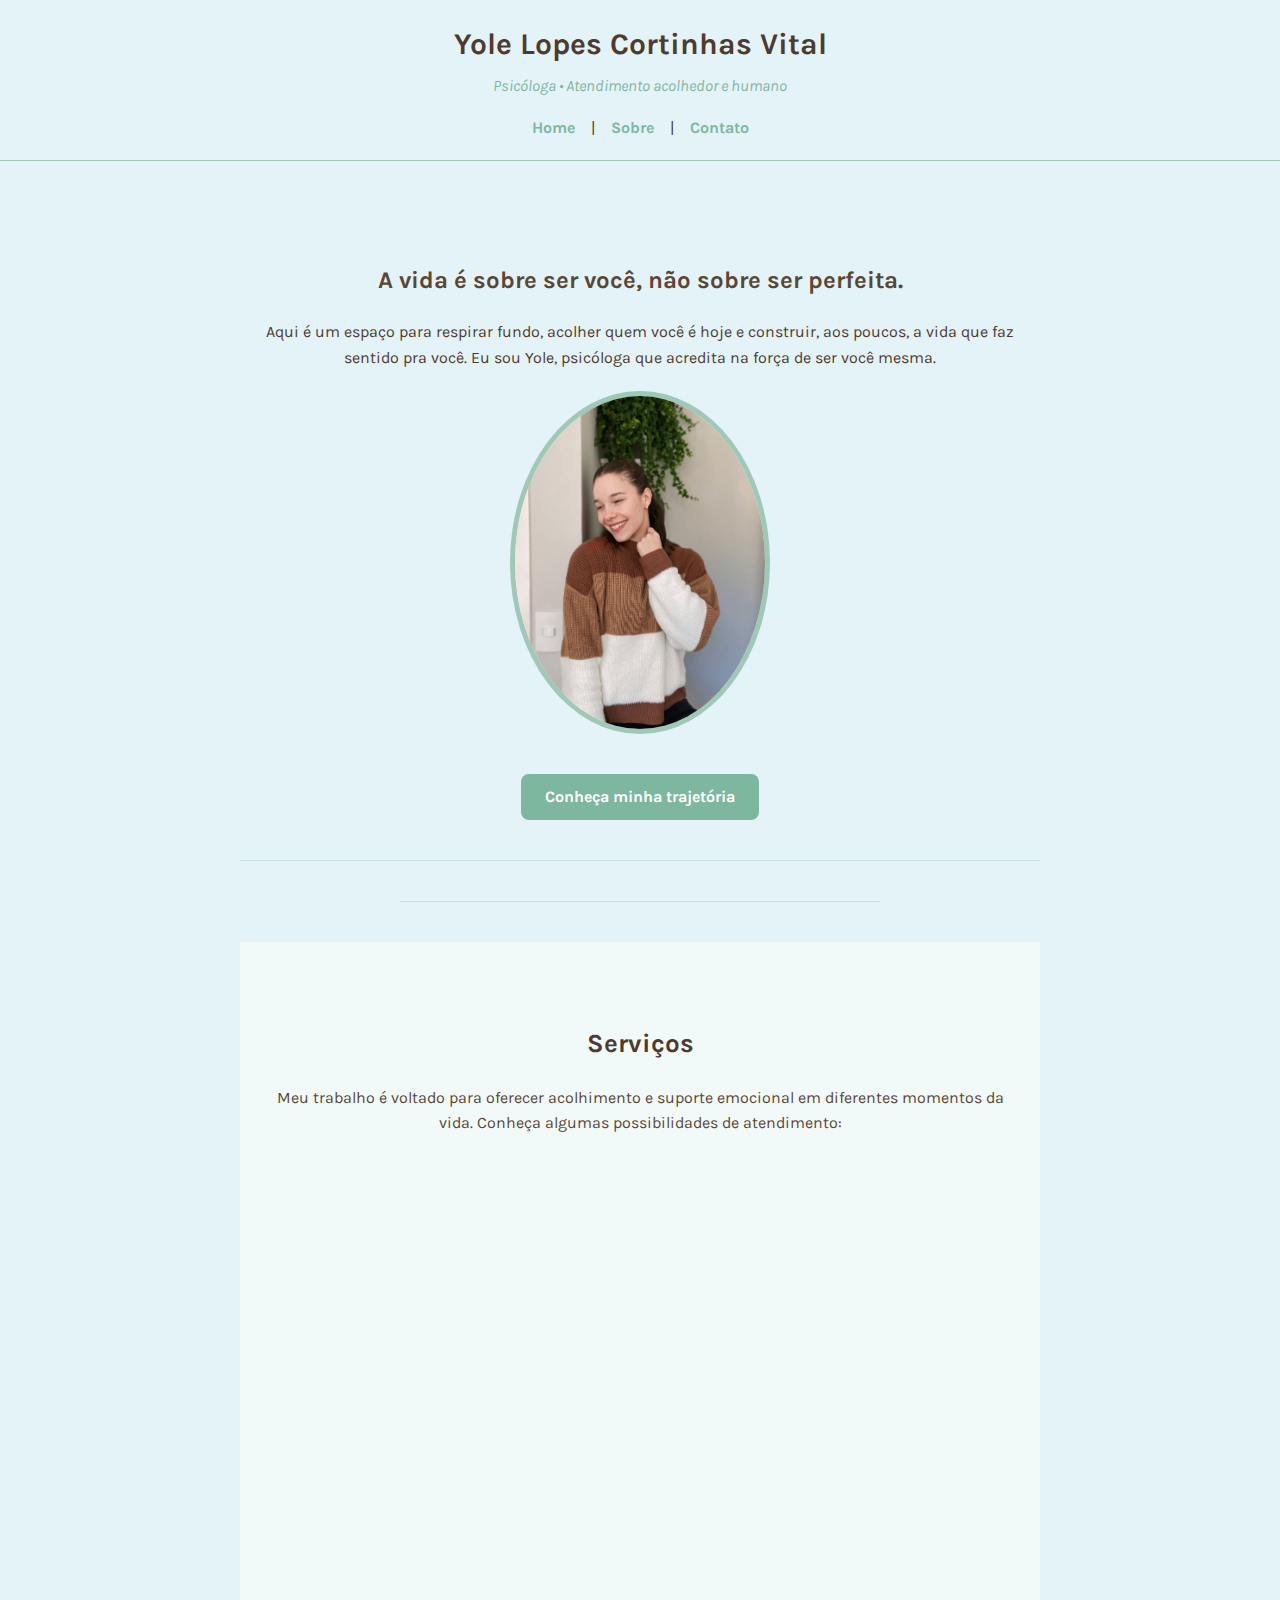
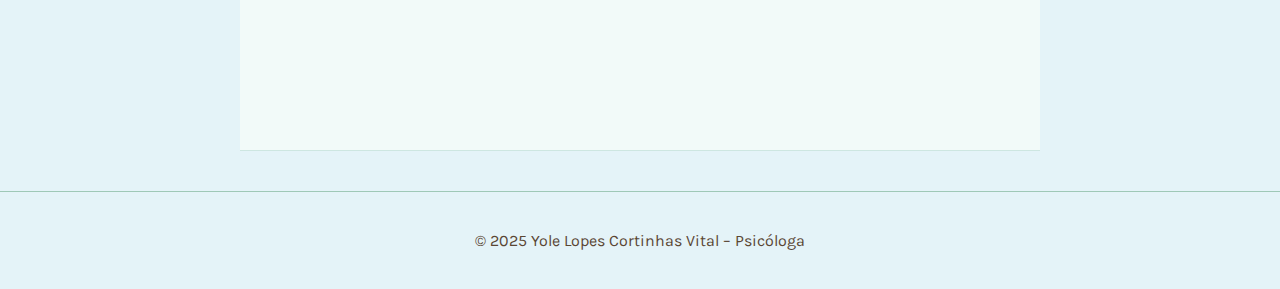
<file: index.html>
<!DOCTYPE html>
<html lang="pt-br">
<head>
  <meta charset="UTF-8">
  <title>Home - Yole Lopes Cortinhas Vital</title>
  <link rel="stylesheet" href="css/style.css">
  <link href="https://fonts.googleapis.com/css2?family=Karla:wght@400;700&display=swap" rel="stylesheet">
</head>
<body id="topo">

  <!-- Cabeçalho -->
  <header>
    <h1>Yole Lopes Cortinhas Vital</h1>
    <p>Psicóloga  •  Atendimento acolhedor e humano</p>
    <nav>
      <a href="index.html">Home</a> |
      <a href="sobre.html">Sobre</a> |
      <a href="contato.html">Contato</a>
    </nav>
  </header>

  <!-- Seção principal -->
  <main>
    <!-- Frase de impacto -->
    <section class="secao-apresentacao">
      <h2>A vida é sobre ser você, não sobre ser perfeita.</h2>
      <p>
        Aqui é um espaço para respirar fundo, acolher quem você é hoje e construir, aos poucos, a vida que faz sentido pra você.  
        Eu sou Yole, psicóloga que acredita na força de ser você mesma.  
      </p>
      <img src="imagens/psiyole.jpg" alt="Foto profissional" class="foto-principal">
      <a href="sobre.html" class="botao">Conheça minha trajetória</a>
    </section>

    <!-- Separador visual -->
    <hr class="separador">

    <!-- Seção de Serviços -->
    <section class="secao-servicos">
      <h2>Serviços</h2>
      <p>Meu trabalho é voltado para oferecer acolhimento e suporte emocional em diferentes momentos da vida. Conheça algumas possibilidades de atendimento:</p>

      <div class="servicos-container">

        <div class="servico">
          <h3>Terapia Online</h3>
          <p>Flexibilidade e praticidade para você cuidar de si mesma(o) de qualquer lugar, com a mesma qualidade do atendimento presencial.</p>
        </div>

        <div class = "servico">
          <h3> Terapia para Emagrecimento </h3>
          <p>Processo psicoterapêutico voltado ao trabalho dos pensamentos sabotadores e comer emocional.
           Tem o objetivo de colaborar com o emagrecimento de forma saudável e sustentável.
          </p>
        </div>

        <div class = "servico">
          <h3> Terapia para Transtornos Alimentares </h3>
          <p> Atendimento psicoterapêutico com o objetivo de tratar pacientes diagnosticados com Transtornos Alimentares.</p>
        </div>

      <div class = "servico">
        <h3> Terapia para Sobrecarga e Ansiedade </h3>
        <p> Em um mundo em que a ansiedade e a sobrecarga predominam, é necessário saber trabalhar
          essas questões para viver de forma mais leve e equilibrada.
        </p>
      </div>
      </div>
    </section>
  </main>

  <!-- Rodapé -->
  <footer>
    <p>&copy; 2025 Yole Lopes Cortinhas Vital – Psicóloga</p>
  </footer>

  <script src="js/script.js"></script>

</body>
</html>
</file>
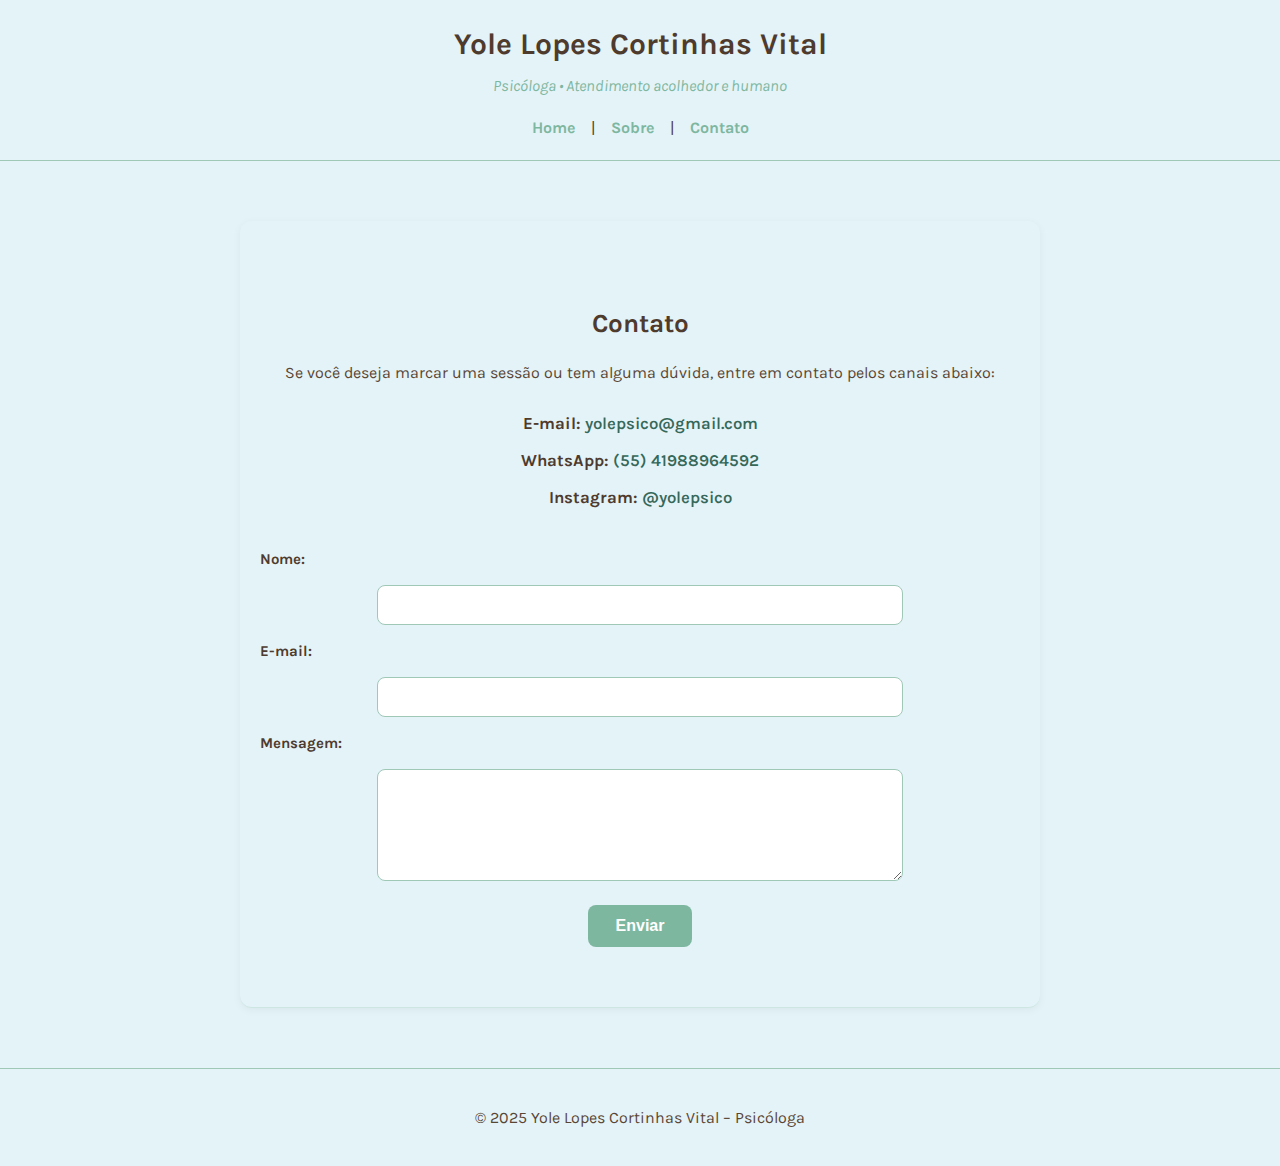
<file: contato.html>
<!DOCTYPE html>
<html lang="pt-br">
<head>
  <meta charset="UTF-8">
  <title>Contato - Yole Lopes Cortinhas Vital</title>
  <link rel="stylesheet" href="css/style.css">
  <link href="https://fonts.googleapis.com/css2?family=Karla:wght@400;700&display=swap" rel="stylesheet">
</head>
<body id="topo">

  <!-- Cabeçalho -->
  <header>
    <h1>Yole Lopes Cortinhas Vital</h1>
    <p>Psicóloga • Atendimento acolhedor e humano</p>
    <nav>
      <a href="index.html">Home</a> |
      <a href="sobre.html">Sobre</a> |
      <a href="contato.html">Contato</a>
    </nav>
  </header>

  <!-- Conteúdo principal -->
  <main>
  <section class="secao-contato">
    <h2>Contato</h2>
    <p>Se você deseja marcar uma sessão ou tem alguma dúvida, entre em contato pelos canais abaixo:</p>

    <ul class="contato-lista">
      <li><strong>E-mail:</strong> <a href="mailto:yolepsico@gmail.com">yolepsico@gmail.com</a></li>
      <li><strong>WhatsApp:</strong> <a href="https://wa.me/5541988964592" target="_blank">(55) 41988964592</a></li>
      <li><strong>Instagram:</strong> <a href="https://instagram.com/yolepsico" target="_blank">@yolepsico</a></li>
    </ul>

    <form action="#" method="post" class="form-contato">
      <label for="nome">Nome:</label>
      <input type="text" id="nome" name="nome" required>

      <label for="email">E-mail:</label>
      <input type="email" id="email" name="email" required>

      <label for="mensagem">Mensagem:</label>
      <textarea id="mensagem" name="mensagem" rows="5" required></textarea>

      <button type="submit" class="botao">Enviar</button>
    </form>
  </section>
</main>



  <!-- Rodapé -->
  <footer>
    <p>&copy; 2025 Yole Lopes Cortinhas Vital – Psicóloga</p>
  </footer>

  <script src="js/script.js"></script>

</body>
</html>
</file>
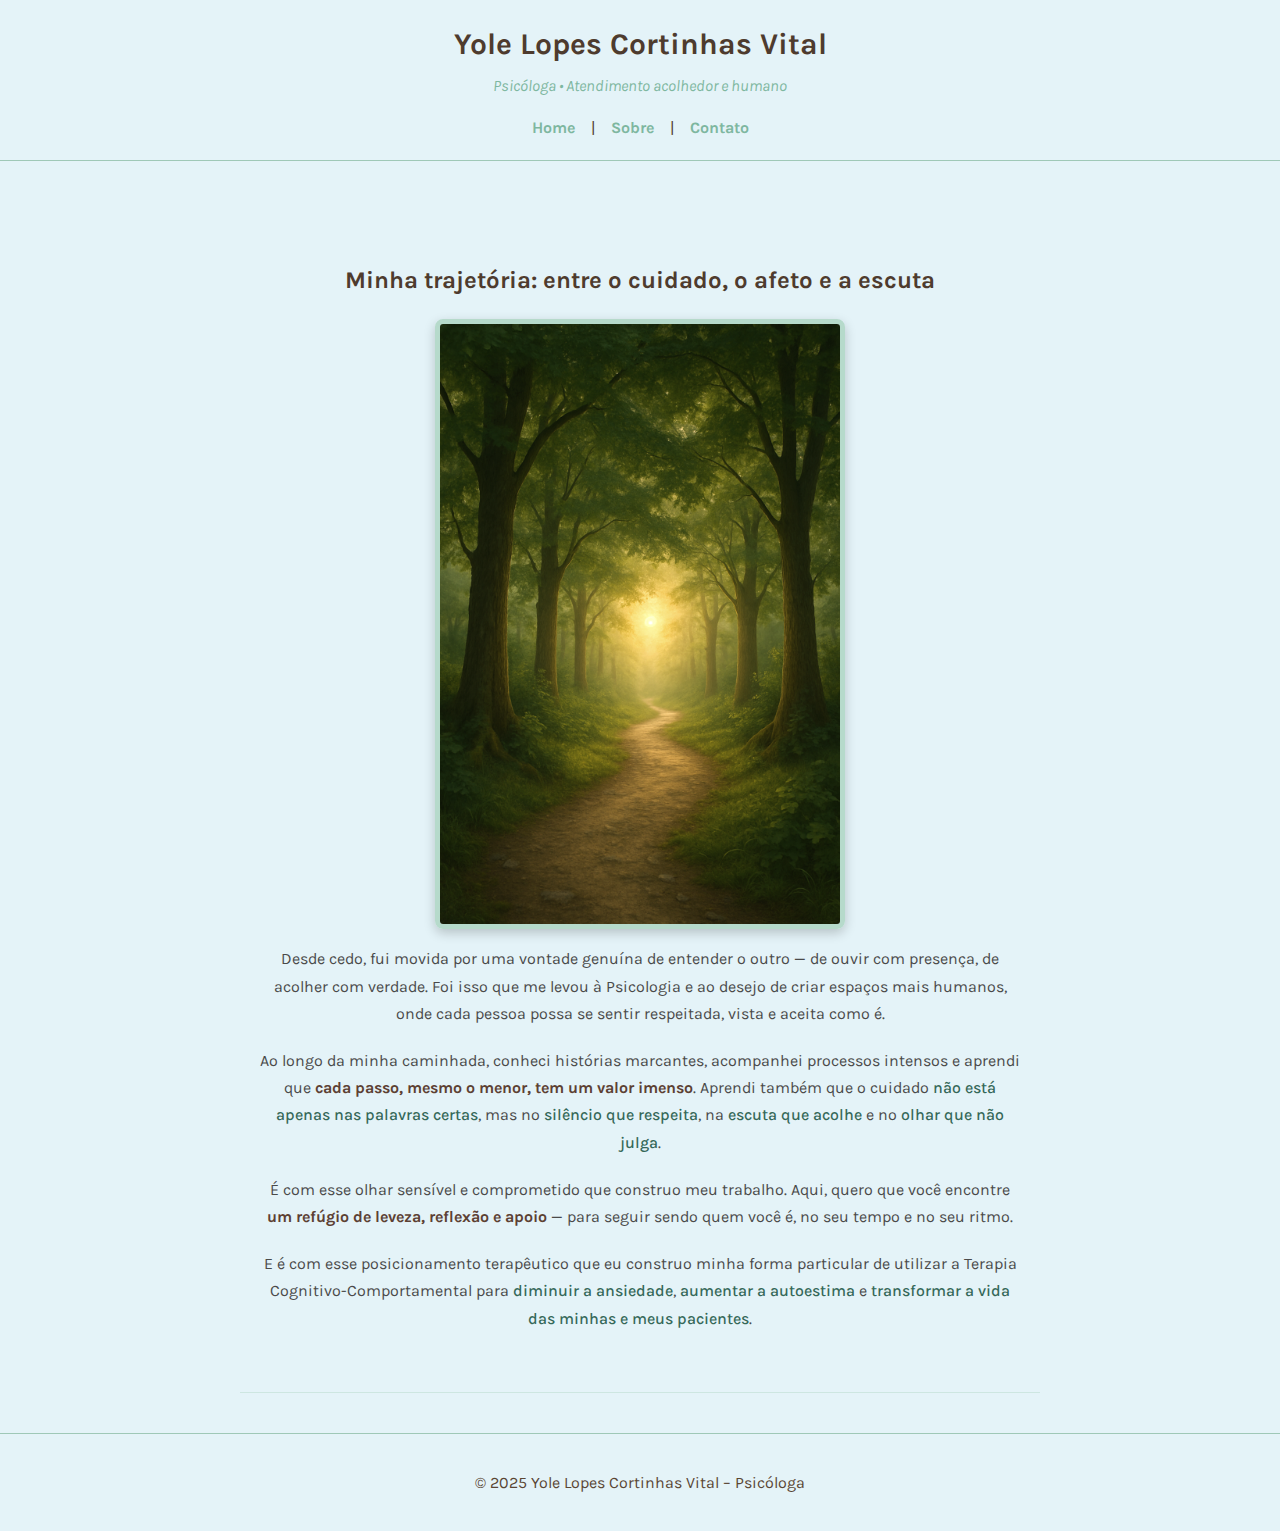
<file: sobre.html>
<!DOCTYPE html>
<html lang="pt-br">
<head>
  <meta charset="UTF-8">
  <title>Sobre - Yole Lopes Cortinhas Vital</title>
  <link rel="stylesheet" href="css/style.css">
  <link href="https://fonts.googleapis.com/css2?family=Karla:wght@400;700&display=swap" rel="stylesheet">
</head>
<body id="topo">

  <!-- Cabeçalho -->
  <header>
    <h1>Yole Lopes Cortinhas Vital</h1>
    <p>Psicóloga • Atendimento acolhedor e humano</p>
    <nav>
      <a href="index.html">Home</a> |
      <a href="sobre.html">Sobre</a> |
      <a href="contato.html">Contato</a>
    </nav>
  </header>

  <!-- Conteúdo principal -->
  <main>
    <section class="secao-trajetoria">
      <h2>Minha trajetória: entre o cuidado, o afeto e a escuta</h2>

      <img src="imagens/trajetoria.jpg" alt="Imagem representando uma trajetória" class="trajetoria-img">

      <p>
        Desde cedo, fui movida por uma vontade genuína de entender o outro — de ouvir com presença, de acolher com verdade.
        Foi isso que me levou à Psicologia e ao desejo de criar espaços mais humanos, onde cada pessoa possa se sentir respeitada, vista e aceita como é.
      </p>

      <p>
        Ao longo da minha caminhada, conheci histórias marcantes, acompanhei processos intensos e aprendi que
        <strong>cada passo, mesmo o menor, tem um valor imenso</strong>. Aprendi também que o cuidado
        <span class="destaque">não está apenas nas palavras certas</span>, mas no <span class="destaque">silêncio que respeita</span>,
        na <span class="destaque">escuta que acolhe</span> e no <span class="destaque">olhar que não julga</span>.
      </p>

      <p>
        É com esse olhar sensível e comprometido que construo meu trabalho. Aqui, quero que você encontre
        <strong>um refúgio de leveza, reflexão e apoio</strong> — para seguir sendo quem você é, no seu tempo e no seu ritmo.
      </p>

      <p>
        E é com esse posicionamento terapêutico que eu construo minha forma particular de utilizar a Terapia Cognitivo-Comportamental
        para <span class="destaque">diminuir a ansiedade</span>, <span class="destaque">aumentar a autoestima</span>
        e <span class="destaque">transformar a vida das minhas e meus pacientes</span>.
      </p>
    </section>
  </main>

  <!-- Rodapé -->
  <footer>
    <p>&copy; 2025 Yole Lopes Cortinhas Vital – Psicóloga</p>
  </footer>

  <script src="js/script.js"></script>

  
</body>
</html>
</file>
<file: css/style.css>
@import url('https://fonts.googleapis.com/css2?family=Karla:wght@400;700&display=swap');

body {
  font-family: 'Karla', sans-serif;
  background-color: #E4F3F8; /* azul nuvem suave */
  color: #4E3B2E; /* marrom leve */
  margin: 0;
  padding: 0;
  line-height: 1.6;
}

/* Cabeçalho */
header {
  background-color: #E4F3F8;
  padding: 20px;
  text-align: center;
  border-bottom: 1px solid #9FC8B7;
}

header h1 {
  margin: 0;
  font-size: 30px;
  color: #4E3B2E;
}

header p {
  margin-top: 5px;
  font-style: italic;
  color: #7EB7A0;
}

/* Navegação */
nav {
  margin-top: 10px;
}

nav a {
  margin: 0 12px;
  color: #7EB7A0;
  text-decoration: none;
  font-weight: bold;
}

nav a:hover {
  color: #5A4634;
  text-decoration: underline;
}

/* Imagem */
img {
  border-radius: 50%;
  display: block;
  margin: 20px auto;
  border: 5px solid #9FC8B7;
}

/* Conteúdo principal */
main {
  max-width: 800px;
  margin: 40px auto;
  padding: 0 20px;
  text-align: center;
}

main h2 {
  color: #5A4634;
}

/* Botão */
a.botao {
  display: inline-block;
  background-color: #7EB7A0;
  color: white;
  padding: 10px 24px;
  margin-top: 20px;
  text-decoration: none;
  border-radius: 8px;
  font-weight: bold;
  transition: background-color 0.3s ease;
}

a.botao:hover {
  background-color: #5D9B83;
}

section {
  padding: 40px 20px;
  border-bottom: 1px solid #CDE6E1;
}

.trajetoria {
  padding: 60px 20px;
  background-color: #e9f5f5;
  border-top: 1px solid #cce1e1;
}

.trajetoria-img {
  max-width: 400px;         /* Limita a largura máxima */
  width: 100%;              /* Ocupa 100% da largura disponível até o limite */
  height: auto;             /* Mantém proporção */
  display: block;           /* Remove espaços indesejados abaixo da imagem */
  margin: 0 auto;           /* Centraliza */
  border-radius: 8px;       /* Arredonda levemente os cantos */
  box-shadow: 0 4px 12px rgba(0, 0, 0, 0.2); /* Sombra */
  filter: brightness(1.05) saturate(0.9) contrast(0.95); /* Suavização */
}

.trajetoria-img {
  filter: brightness(1.1) saturate(0.8) blur(0.3px);
}

.separador {
  border: none;
  height: 1px;
  background-color: #a0c4b5; /* tom sálvia */
  margin: 40px auto;
  width: 60%;
  opacity: 0.4;
}

.secao-trajetoria {
  padding: 40px 20px;
  text-align: center;
  color: #4a4a4a;
  max-width: 800px;
  margin: auto;
}

.secao-trajetoria h2 {
  font-size: 24px;
  color: #4E3B2E;
  margin-bottom: 20px;
}

.secao-trajetoria p {
  margin-bottom: 20px;
  line-height: 1.7;
  font-size: 16px;
}

.secao-trajetoria strong {
  font-weight: bold;
  color: #5c4033; /* marrom suave */
}

.secao-trajetoria .destaque {
  color: #356859; /* verde escuro suave */
  font-weight: 500;
}

.botao-voltar {
  display: inline-block;
  margin-top: 30px;
  padding: 10px 20px;
  background-color: #8eb69b; /* verde claro */
  color: white;
  text-decoration: none;
  border-radius: 6px;
  font-size: 14px;
  transition: background-color 0.3s;
}

.botao-voltar:hover {
  background-color: #6a9f89;
}


html {
  scroll-behavior: smooth;
}

.section-title {
  font-size: 1.8rem;
  text-align: center;
  color: #4E3B2E;
  margin-bottom: 20px;
}

.section-text {
  max-width: 700px;
  margin: 0 auto;
  font-size: 1rem;
  line-height: 1.6;
  color: #5A4634;
  text-align: center;
}

/* Seção Serviços */
.secao-servicos {
  padding: 60px 20px;
  background-color: #f2faf9;
  text-align: center;
  max-width: 1000px;
  margin: auto;
}

.secao-servicos h2 {
  font-size: 26px;
  color: #4E3B2E;
  margin-bottom: 20px;
}

.secao-servicos p {
  margin-bottom: 30px;
  color: #5A4634;
  font-size: 16px;
  line-height: 1.6;
}

.servicos-container {
  display: grid;
  grid-template-columns: repeat(auto-fit, minmax(280px, 1fr));
  gap: 20px;
}

.servico {
  background: #ffffff;
  padding: 20px;
  border-radius: 12px;
  box-shadow: 0 4px 10px rgba(0,0,0,0.08);
  transition: transform 0.3s ease;
}

.servico:hover {
  transform: translateY(-5px);
}

.servico h3 {
  color: #356859;
  margin-bottom: 10px;
}

.foto-principal {
  border-radius: 50%;
  border: 5px solid #9FC8B7;
  max-width: 250px;
  display: block;
  margin: 20px auto;
}

/* ===== Seção de Contato ===== */
.secao-contato {
  background-color: #E4F3F8; /* mesmo tom do site */
  padding: 60px 20px;
  border-radius: 12px;
  max-width: 800px;
  margin: 60px auto;
  box-shadow: 0 2px 8px rgba(0,0,0,0.05);
  text-align: center;
}

.secao-contato h2 {
  color: #4E3B2E; /* marrom suave */
  font-size: 26px;
  margin-bottom: 15px;
}

.secao-contato p {
  color: #5A4634;
  font-size: 16px;
  line-height: 1.6;
  margin-bottom: 25px;
}

.contato-lista {
  list-style: none;
  padding: 0;
  margin-bottom: 35px;
}

.contato-lista li {
  margin: 10px 0;
  font-size: 1.05em;
}

.contato-lista a {
  color: #356859; /* verde escuro suave */
  text-decoration: none;
  font-weight: 600;
}

.contato-lista a:hover {
  text-decoration: underline;
}

/* ===== Formulário ===== */
.form-contato {
  display: flex;
  flex-direction: column;
  align-items: center;
  gap: 14px;
}

.form-contato label {
  align-self: flex-start;
  color: #4E3B2E;
  font-weight: bold;
  font-size: 15px;
}

.form-contato input,
.form-contato textarea {
  width: 100%;
  max-width: 500px;
  padding: 10px 12px;
  border: 1px solid #9FC8B7;
  border-radius: 8px;
  font-family: 'Karla', sans-serif;
  font-size: 15px;
  color: #4E3B2E;
  background-color: #ffffff;
  outline: none;
  transition: border-color 0.2s ease, box-shadow 0.2s ease;
}

.form-contato input:focus,
.form-contato textarea:focus {
  border-color: #7EB7A0;
  box-shadow: 0 0 0 2px rgba(126,183,160,0.3);
}

.form-contato .botao {
  background-color: #7EB7A0;
  color: white;
  padding: 12px 28px;
  border: none;
  border-radius: 8px;
  font-size: 16px;
  font-weight: bold;
  cursor: pointer;
  transition: background-color 0.3s ease;
  margin-top: 10px;
}

.form-contato .botao:hover {
  background-color: #5D9B83;
}

@media (max-width: 768px) {
  .form-contato input, .form-contato textarea {
    max-width: 100%;
  }

  nav ul {
    flex-direction: column;
    align-items: center;
  }
}

/* --- Animação de entrada dos cards --- */
.servico {
  opacity: 0;
  transform: translateY(40px);
  transition: opacity 0.8s ease, transform 0.8s ease;
}

/* Quando o card fica visível */
.servico.visivel {
  opacity: 1;
  transform: translateY(0);
}

/* Rodapé */
footer {
  text-align: center;
  padding: 20px;
  background-color: #E4F3F8;
  color: #5A4634;
  border-top: 1px solid #9FC8B7;
  margin-top: 40px;
}
</file>
